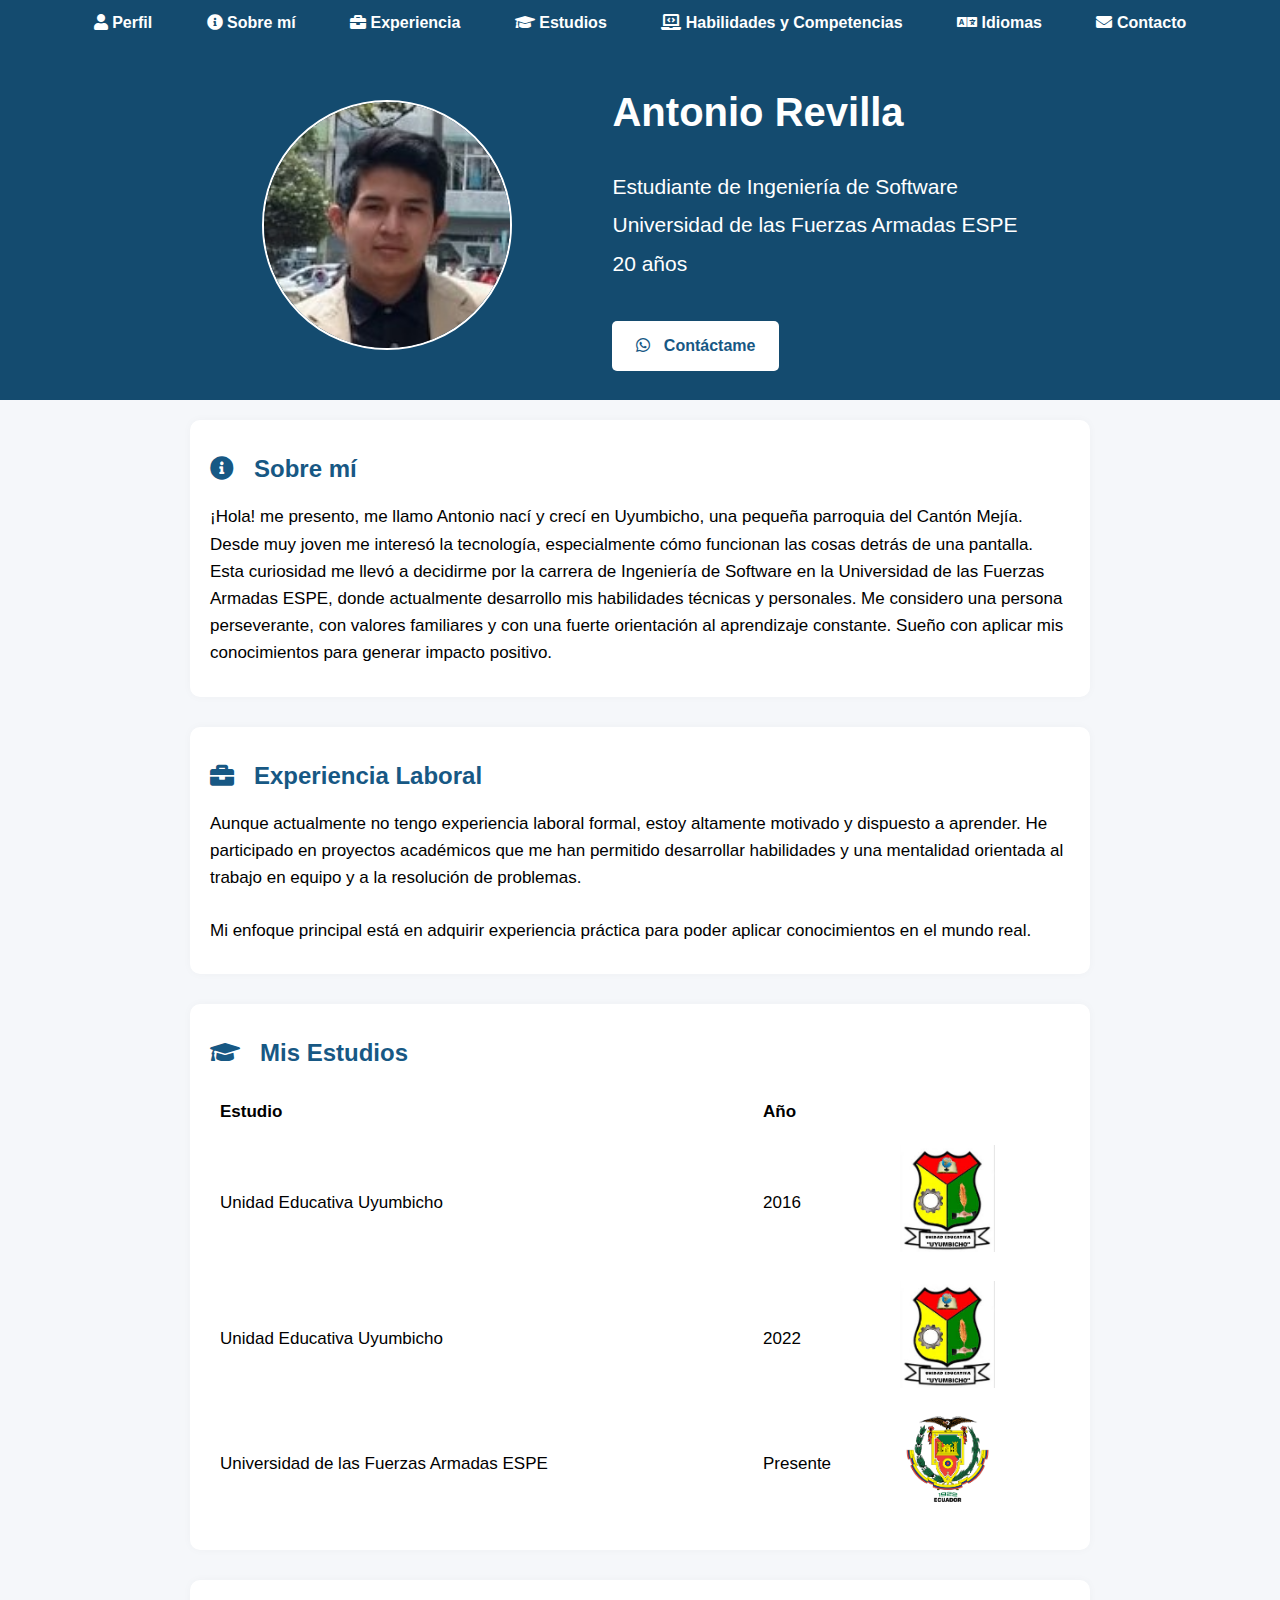
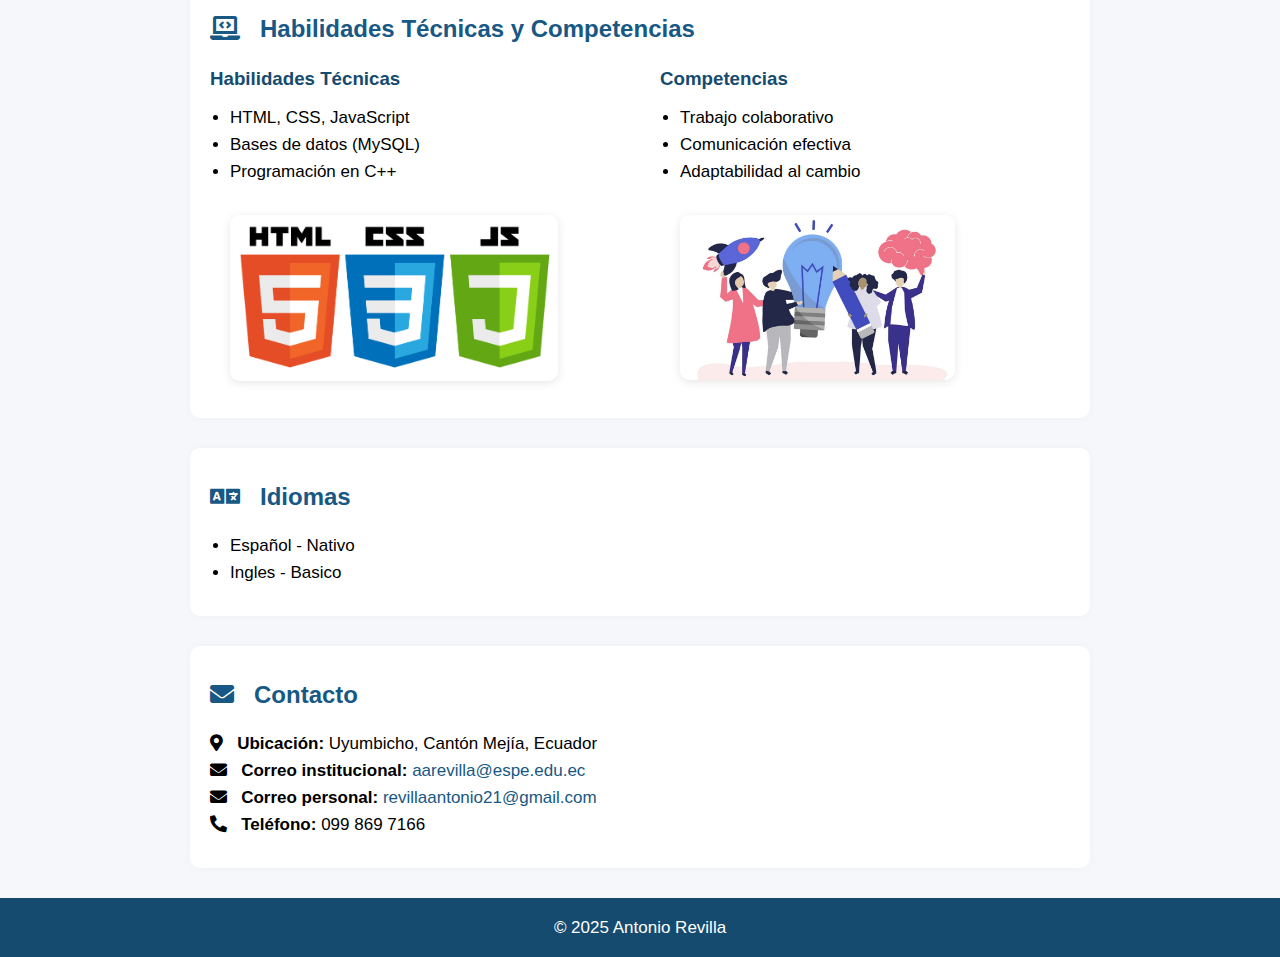
<file: Landing Page - CV/index.html>
<!DOCTYPE html>
<html lang="es">
<head>
  <meta charset="UTF-8" />
  <title>Antonio Revilla - Landing Page</title>
  <link rel="stylesheet" href="CSS/css.css" />
  <link href="https://cdnjs.cloudflare.com/ajax/libs/font-awesome/5.15.4/css/all.min.css" rel="stylesheet">
</head>

<body>
  <nav class="menu">
    <a href="#perfil"><i class="fas fa-user"></i> Perfil</a>
    <a href="#sobre-mi"><i class="fas fa-info-circle"></i> Sobre mí</a>
    <a href="#experiencia"><i class="fas fa-briefcase"></i> Experiencia</a>
    <a href="#estudios"><i class="fas fa-graduation-cap"></i> Estudios</a>
    <a href="#habilidades-competencias"><i class="fas fa-laptop-code"></i> Habilidades y Competencias</a>
    <a href="#idiomas"><i class="fas fa-language"></i> Idiomas</a>
    <a href="#contacto"><i class="fas fa-envelope"></i> Contacto</a>
  </nav>

  <header id="perfil" class="principal">
    <div class="contenedor-header">
      <img src="IMG/Antonio.jpg" class="foto">
      <div class="info-header">
        <h1>Antonio Revilla</h1><br>
        <p class="subtitulo">Estudiante de Ingeniería de Software</p>
        <p class="universidad">Universidad de las Fuerzas Armadas ESPE</p>
        <p class="edad">20 años</p><br>
        <a href="https://wa.link/qw6kot" class="btn"><i class="fab fa-whatsapp"></i> &nbsp; Contáctame</a>
      </div>
    </div>
  </header>  

  <section id="sobre-mi">
    <h2><i class="fas fa-info-circle"></i> &nbsp; Sobre mí</h2>
    <p>
       ¡Hola! me presento, me llamo Antonio nací y crecí en Uyumbicho, una pequeña parroquia del Cantón Mejía. Desde muy joven me interesó la tecnología, especialmente cómo funcionan las cosas detrás de una pantalla. Esta curiosidad me llevó a decidirme por la carrera de Ingeniería de Software en la Universidad de las Fuerzas Armadas ESPE, donde actualmente desarrollo mis habilidades técnicas y personales. Me considero una persona perseverante, con valores familiares y con una fuerte orientación al aprendizaje constante. Sueño con aplicar mis conocimientos para generar impacto positivo.
    </p>
  </section>

  <section id="experiencia">
    <h2><i class="fas fa-briefcase"></i> &nbsp; Experiencia Laboral</h2>
    <p>
      Aunque actualmente no tengo experiencia laboral formal, estoy altamente motivado y dispuesto a aprender. He participado en proyectos académicos que me han permitido desarrollar habilidades y una mentalidad orientada al trabajo en equipo y a la resolución de problemas.
    </p><br>
    <p>
      Mi enfoque principal está en adquirir experiencia práctica para poder aplicar conocimientos en el mundo real.
    </p>
  </section>

  <section id="estudios">
    <h2><i class="fas fa-graduation-cap"></i> &nbsp; Mis Estudios</h2>
    <div class="contenedor-estudios">
      <table style="margin: auto;">
        <thead>
          <tr>
            <th>Estudio</th>
            <th>Año</th>
            <th></th>
          </tr>
        </thead>
        <tbody>
          <tr>
            <td>Unidad Educativa Uyumbicho</td>
            <td>2016</td>
            <td><img src="IMG/UEU.jpeg" class="escudo"></td>
          </tr>
          <tr>
            <td>Unidad Educativa Uyumbicho</td>
            <td>2022</td>
            <td><img src="IMG/UEU.jpeg"  class="escudo"></td>
          </tr>
          <tr>
            <td>Universidad de las Fuerzas Armadas ESPE</td>
            <td>Presente</td>
            <td><img src="IMG/ESPE.png" class="escudo"></td>
          </tr>
        </tbody>
      </table>
    </div>
  </section>  

  <section id="habilidades-competencias">
    <h2><i class="fas fa-laptop-code"></i> &nbsp; Habilidades Técnicas y Competencias</h2>
    <div class="contenedor-habilidades">
      <div class="columna">
        <h3>Habilidades Técnicas</h3>
        <ul>
          <li>HTML, CSS, JavaScript</li>
          <li>Bases de datos (MySQL)</li>
          <li>Programación en C++</li>
        </ul>
        <img src="IMG/Tecnicas.png" class="imagen-habilidad">
      </div>
      <div class="columna">
        <h3>Competencias</h3>
        <ul>
          <li>Trabajo colaborativo</li>
          <li>Comunicación efectiva</li>
          <li>Adaptabilidad al cambio</li>
        </ul>
        <img src="IMG/Competencias.jpg" class="imagen-competencia">
      </div>
    </div>
  </section>  

  <section id="idiomas">
    <h2><i class="fas fa-language"></i> &nbsp; Idiomas</h2>
    <ul>
      <li>Español - Nativo</li>
      <li>Ingles - Basico</li>
    </ul>
  </section>
  
  <section id="contacto" class="contacto">
    <h2><i class="fas fa-envelope"></i> &nbsp; Contacto</h2>
    <p><i class="fas fa-map-marker-alt"></i><strong> &nbsp; Ubicación:</strong> Uyumbicho, Cantón Mejía, Ecuador</p>
    <p><i class="fas fa-envelope"></i><strong> &nbsp; Correo institucional:</strong> <a href="mailto:aarevilla@espe.edu.ec"> aarevilla@espe.edu.ec</a></p>
    <p><i class="fas fa-envelope"></i><strong> &nbsp; Correo personal:</strong> <a href="mailto:revillaantonio21@gmail.com"> revillaantonio21@gmail.com</a></p>
    <p><i class="fas fa-phone-alt"></i><strong> &nbsp; Teléfono:</strong></i> 099 869 7166</p>
  </section>
  
  <footer>
    <p class="f-text">&copy; 2025 Antonio Revilla</p>
  </footer>

</body>
</html>
</file>
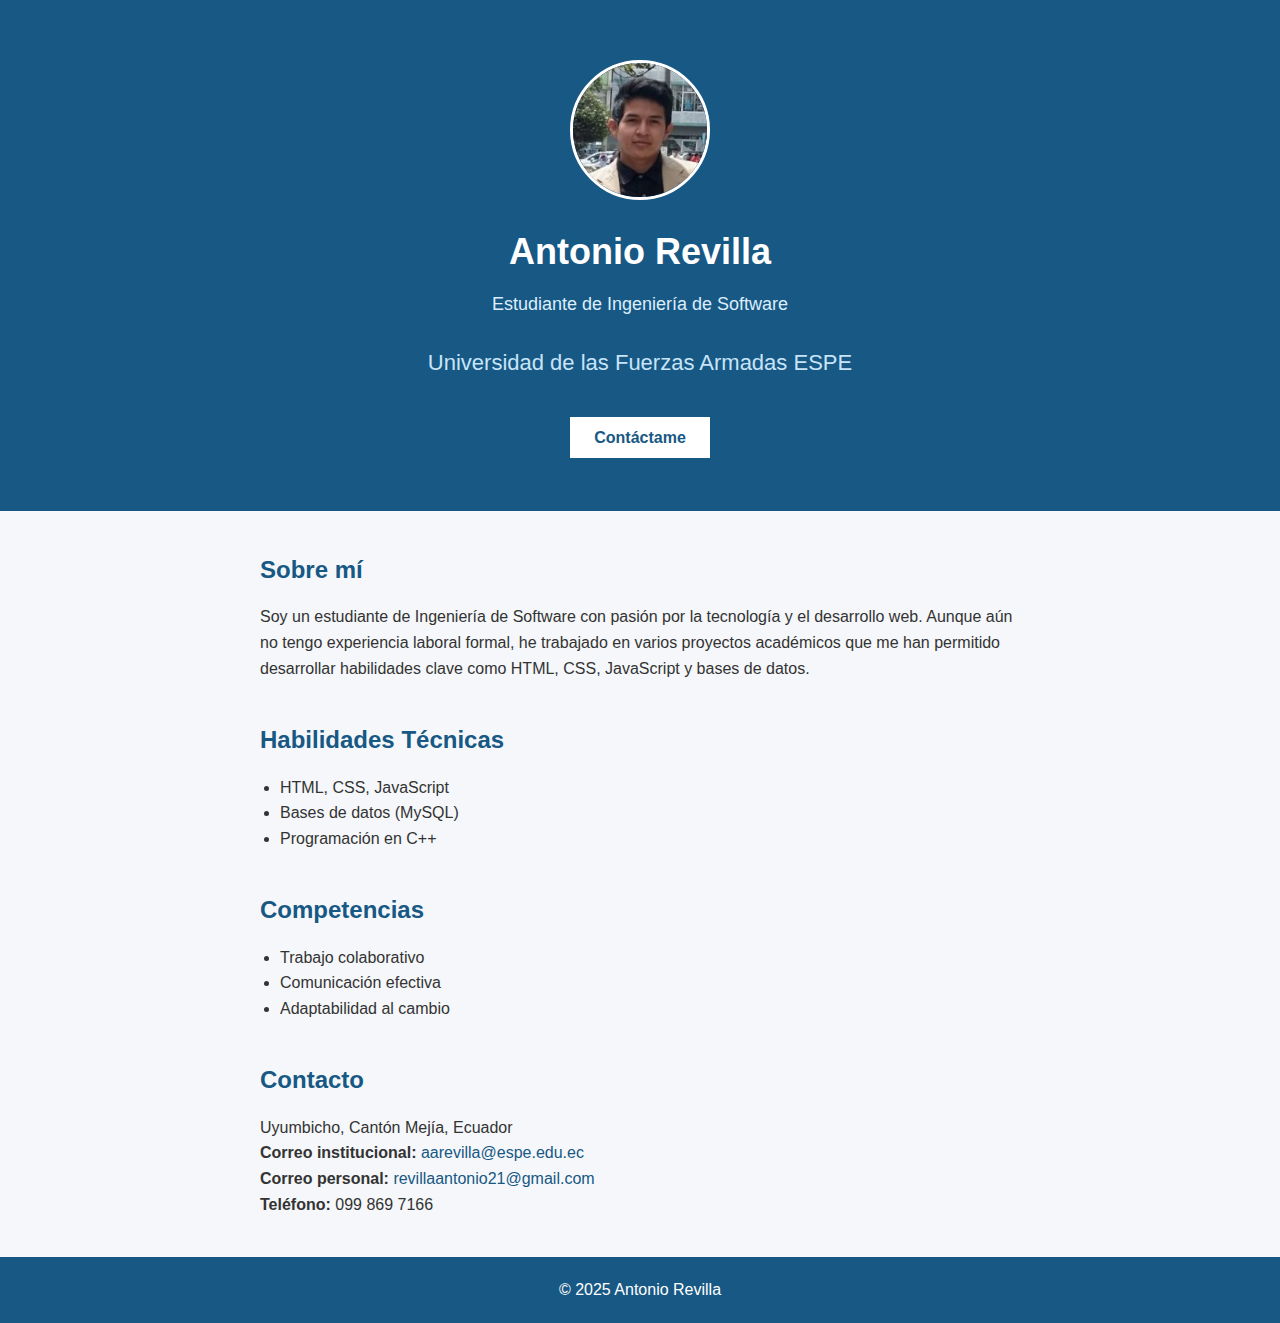
<file: Tarea1/index.html>
<!DOCTYPE html>
<html lang="es">
<head>
  <meta charset="UTF-8" />
  <title>Antonio Revilla - Landing Page</title>
  <link rel="stylesheet" href="CSS/css.css" />
</head>
<body>

  <header class="principal">
    <img src="Antonio.jpg" class="foto">

    <h1>Antonio Revilla</h1>
    <p class="subtitulo">Estudiante de Ingeniería de Software</p><br>
    <p class="universidad">Universidad de las Fuerzas Armadas ESPE</p><br>
    <a href="https://wa.link/qw6kot" class="btn">Contáctame</a>
  </header>

  <section class="sobre-mi">
    <h2>Sobre mí</h2>
    <p>
      Soy un estudiante de Ingeniería de Software con pasión por la tecnología y el desarrollo web. Aunque aún no tengo experiencia laboral formal, he trabajado en varios proyectos académicos que me han permitido desarrollar habilidades clave como HTML, CSS, JavaScript y bases de datos.
    </p>
  </section>

  <section class="habilidades">
    <h2>Habilidades Técnicas</h2>
    <ul>
      <li>HTML, CSS, JavaScript</li>
      <li>Bases de datos (MySQL)</li>
      <li>Programación en C++</li>
    </ul>
  </section>

  <section class="competencias">
    <h2>Competencias</h2>
    <ul>
      <li>Trabajo colaborativo</li>
      <li>Comunicación efectiva</li>
      <li>Adaptabilidad al cambio</li>
    </ul>
  </section>

  <section id="contacto" class="contacto">
    <h2>Contacto</h2>
    <p>Uyumbicho, Cantón Mejía, Ecuador</p>
    <p><strong>Correo institucional:</strong> <a href="mailto:aarevilla@espe.edu.ec">aarevilla@espe.edu.ec</a></p>
    <p><strong>Correo personal:</strong> <a href="mailto:revillaantonio21@gmail.com">revillaantonio21@gmail.com</a></p>
    <p><strong>Teléfono:</strong> 099 869 7166</p>
  </section>

  <footer>
    <p>&copy; 2025 Antonio Revilla</p>
  </footer>

</body>
</html>
</file>
<file: Landing Page - CV/CSS/css.css>
* {
  box-sizing: border-box;
  font-family: 'Raleway', sans-serif;
  margin: 0;  
  padding: 0;
}


h1, h2, h3 {
  font-family: 'Source Sans Pro', sans-serif;
}

body {
  background-color: #f5f7fa;
  color: #333;
  line-height: 1.6;
}

nav.menu {
  position: fixed;
  top: 0;
  width: 100%;
  background-color: #144b6f;
  padding: 10px 0;
  text-align: center;
}

nav.menu a {
  color: white;
  margin: 0px 25px 20px; 
  text-decoration: none;
  font-weight: bold;
}

nav.menu a:hover {
  text-decoration: underline;
}

.principal {
  background-color: #144b6f;
  color: #fff;
  padding: 40px 20px 40px;
  margin-top: 40px;
}

.contenedor-header {
  display: flex;
  align-items: center;
  justify-content: center;
  gap: 100px;
  flex-wrap: wrap;
  max-width: 800px;
  max-height: 280px;
  margin: 0 auto;
}

.foto {
  width: 250px;
  height: 250px;
  border-radius: 50%;
  border: 2px solid #fff;
}

h1 {
  font-size: 40px;
}

.subtitulo, .universidad, .edad {
  color: #ffffff;
  font-size: 21px;
  margin-bottom: 5px;
}

.btn {
  background-color: #fff;
  color: #175884;
  padding: 12px 24px;
  font-weight: bold;
  display: inline-block;
  margin-top: 10px;
  border-radius: 5px;
  text-decoration: none;
}

section {
  padding: 30px 20px;
  margin: 0 auto 30px;
  max-width: 900px;
  border-radius: 10px;
  box-shadow: 0 0 10px rgba(0,0,0,0.03);
  background-color: white;
  scroll-margin-top: 55px;
}

#sobre-mi {
  margin-top: 20px;
}

h2 {
  color: #175884;
  margin-bottom: 15px;
}

h3 {
  color: #144b6f;
  margin-bottom: 10px;
}

ul {
  list-style-type: disc;
  padding-left: 20px;
  margin-top: 10px;
  font-size: 17px;
  color: #000000;
}

.contacto a {
  color: #175884;
  text-decoration: none;
}

.contacto a:hover {
  text-decoration: underline;
}

p {
  font-size: 17px;
  color: #000000;
}

footer {
  text-align: center;
  padding: 1rem;
  background: #144b6f;
  font-size: 0.9rem;
}

.f-text {
  color: #fff;
}

.contenedor-habilidades {
  display: flex;
  justify-content: space-between;
  gap: 40px;
  flex-wrap: wrap;
}

.imagen-habilidad {
  margin-top: 30px;
  margin-left: 20px;
  max-width: 80%;
  height: auto;
  border-radius: 10px;
  box-shadow: 0 2px 10px rgba(0, 0, 0, 0.1);
}

.imagen-competencia {
  margin-top: 30px;
  margin-left: 20px;
  max-width: 67%;
  height: auto;
  border-radius: 10px;
  box-shadow: 0 2px 10px rgba(0, 0, 0, 0.1);
}

.columna {
  flex: 1;
  min-width: 300px;
}

.contenedor-estudios .escudo {
  width: 95px; 
}

.contenedor-estudios table {
  width: 100%;
  border-collapse: collapse;
  margin-top: 20px;
}

.contenedor-estudios th, .contenedor-estudios td {
  padding: 10px;
  text-align: left;
  color: #000000;
  font-size: 17px;
}
</file>
<file: Tarea1/CSS/css.css>
* {
    box-sizing: border-box;
    font-family: 'Segoe UI', sans-serif;
    margin: 0;
    padding: 0;
  }
  
  body {
    background-color: #f5f7fa;
    color: #333;
    line-height: 1.6;
  }
  
  .principal {
    text-align: center;
    padding: 60px 20px;
    background-color: #175884;
    color: #fff;
  }
  
  .foto {
    width: 140px;
    height: 140px;
    border-radius: 50%;
    border: 3px solid #fff;
    margin-bottom: 15px;
  }
  
  h1 {
    font-size: 36px;
  }
  
  .subtitulo {
    font-size: 18px;
    margin-top: 10px;
    color: #dceefc;
  }
  
  .universidad {
    font-size: 22px;
    color: #c7e4f8;
    margin-bottom: 20px;
  }
  
  .btn {
    background-color: #fff;
    color: #175884;
    padding: 12px 24px;
    text-decoration: none;
    font-weight: bold;
  }
  
  section {
    max-width: 800px;
    margin: 40px auto;
    padding: 0 20px;
  }
  
  h2 {
    color: #175884;
    margin-bottom: 15px;
  }
  
  ul {
    list-style-type: disc;
    padding-left: 20px;
    margin-top: 10px;
  }
  
  .contacto a {
    color: #175884;
    text-decoration: none;
  }
  
  .contacto a:hover {
    text-decoration: underline;
  }
  
  footer {
    text-align: center;
    padding: 20px;
    background-color: #175884;
    color: #fff;
    margin-top: 40px;
  }
</file>
